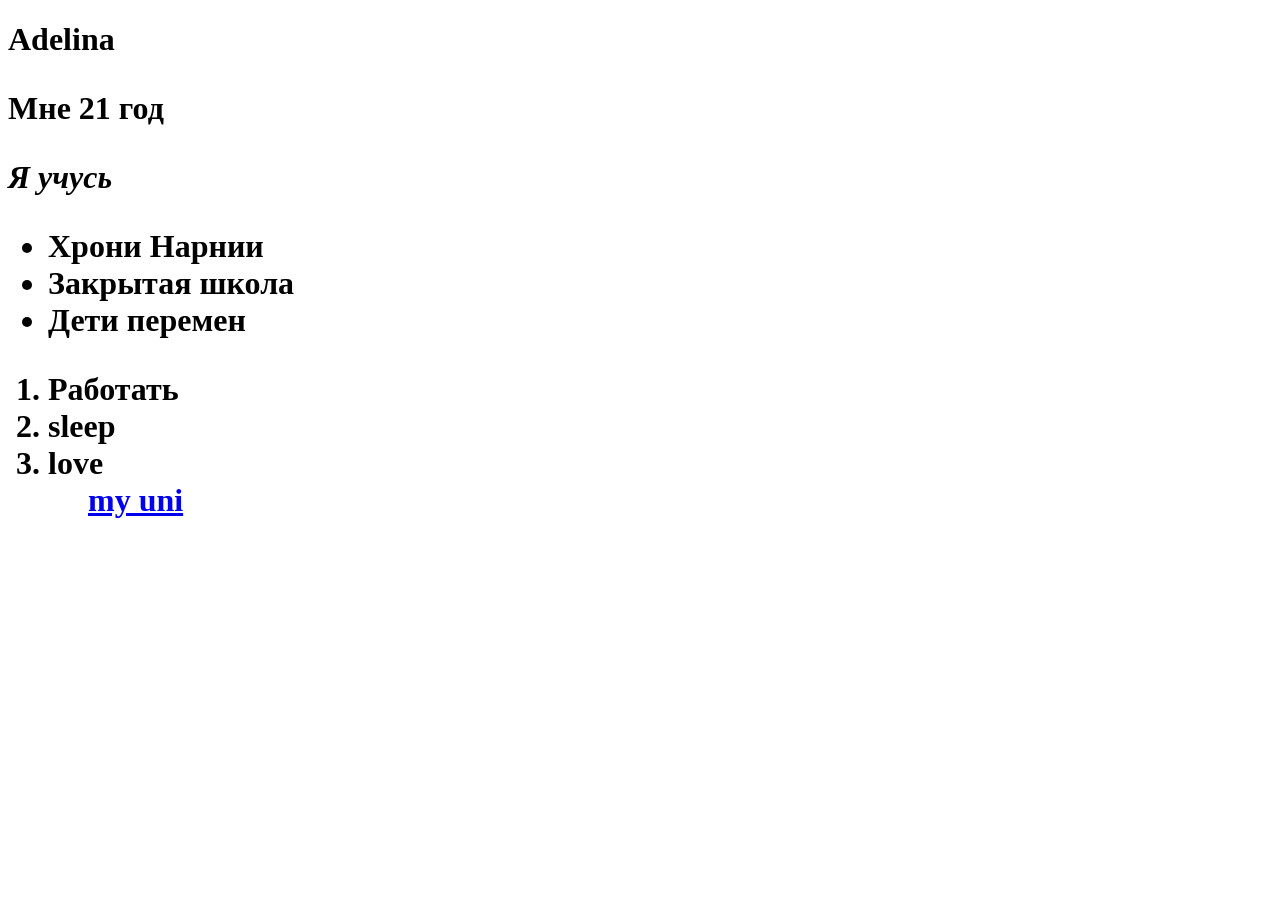
<file: index.html>
<!DOCTYPE html>

<html lang="ru">

<head>

&#x20; <meta charset="UTF-8">

&#x20; <meta name="viewport" content="width=device-width, initial-scale=1.0">

&#x20; <title>Заголовок вкладки</title>

</head>

<body>

&#x20; <h1> Adelina <h1>

&#x20; <p> <strong> Мне 21 год </strong> </p>

&#x20; <p> <em> Я учусь </em> </p>

&#x20; <ul>

&#x20;  <li> Хрони Нарнии </li>

&#x20;  <li> Закрытая школа </li>

&#x20;  <li> Дети перемен </li>

&#x20; </ul>

&#x20; <ol>

&#x20;   <li> Работать </li>

&#x20;   <li> sleep </li>

&#x20;   <li> love </li>

&#x20; <ol>

&#x20; <a href="https://kai.ru/"> my uni </a>

</body>

</html>
</file>
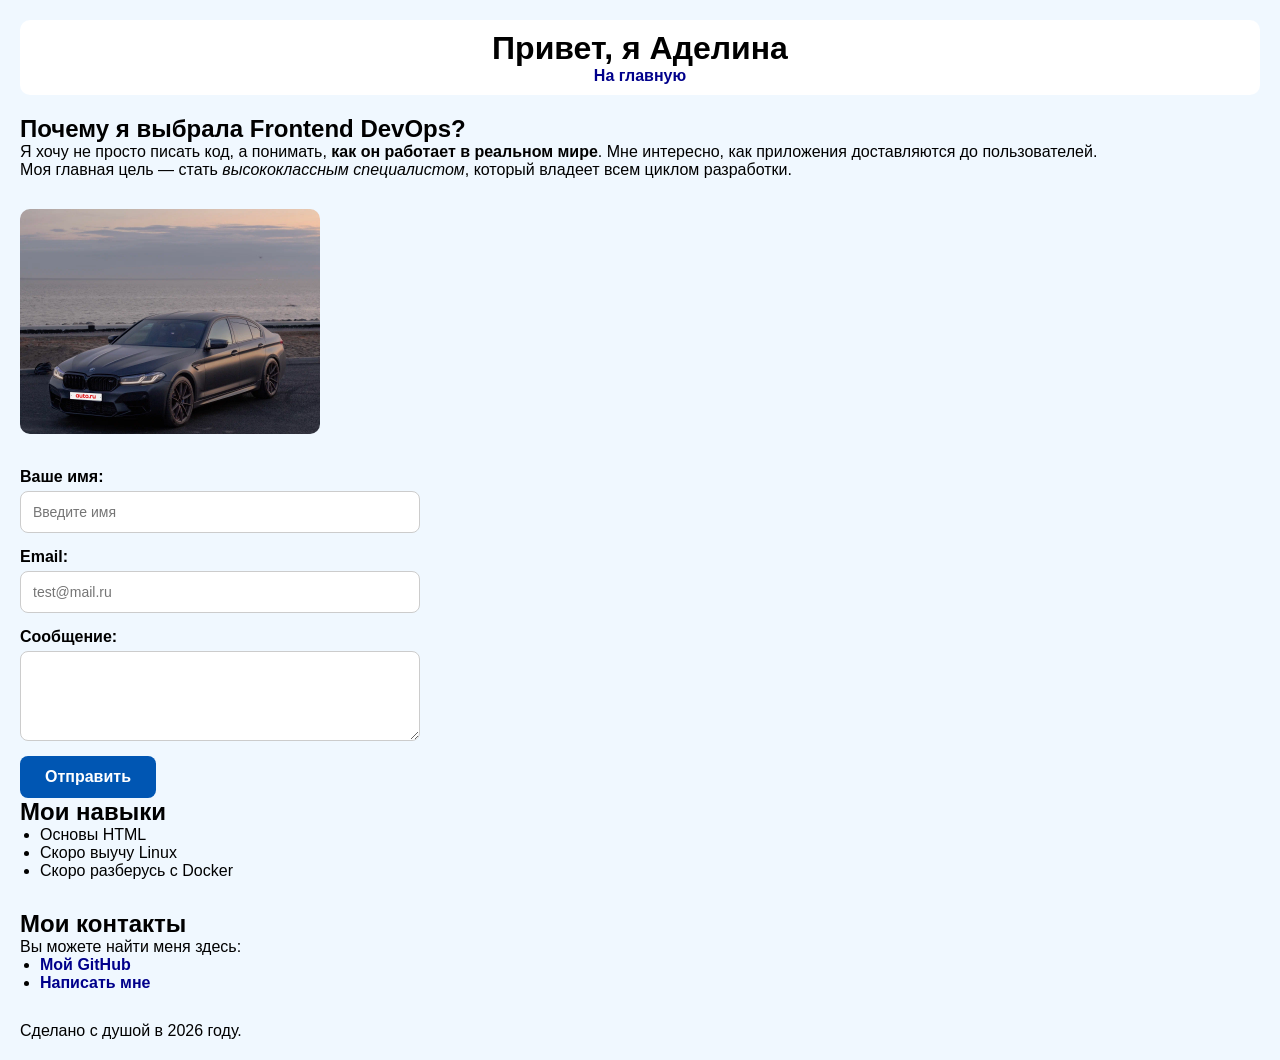
<file: aboutme.html>
<!DOCTYPE html>
<html lang="ru">
<head>
    <meta charset="UTF-8">
    <title>Обо мне</title>
    <link rel="stylesheet" href="style.css">
</head>
<body>

    <header>
        <h1>Привет, я Аделина</h1>
        <nav>
            <a href="index.html">На главную</a>
        </nav>
    </header>

    <main>
        <section>
            <h2>Почему я выбрала Frontend DevOps?</h2>
            <p>Я хочу не просто писать код, а понимать, <strong>как он работает в реальном мире</strong>. Мне интересно, как приложения доставляются до пользователей.</p>
            <p>Моя главная цель — стать <em>высококлассным специалистом</em>, который владеет всем циклом разработки.</p>
        </section>

        <img src="avatar.jpg" alt="машина мечты" class="avatar">
        <form>
          <label for="name">Ваше имя:</label>
          <input type="text" id="name" placeholder="Введите имя">

          <label for="email">Email:</label>
          <input type="email" id="email" placeholder="test@mail.ru">
          
          <label for="message">Сообщение:</label>
          <textarea id="message" rows="4"></textarea>

          <button type="sibmit">Отправить</button>
        </form>
        <section>
            <h2>Мои навыки</h2>
            <ul>
                <li>Основы HTML</li>
                <li>Скоро выучу Linux</li>
                <li>Скоро разберусь с Docker</li>
            </ul>
        </section>

        <section>
            <h2>Мои контакты</h2>
            <p>Вы можете найти меня здесь:</p>
            <ul>
                <li><a href="https://github.com">Мой GitHub</a></li>
                <li><a href="mailto:test@example.com">Написать мне</a></li>
            </ul>
        </section>
    </main>

    <footer>
        <p>Сделано с душой в 2026 году.</p>
    </footer>

</body>
</html>
</file>
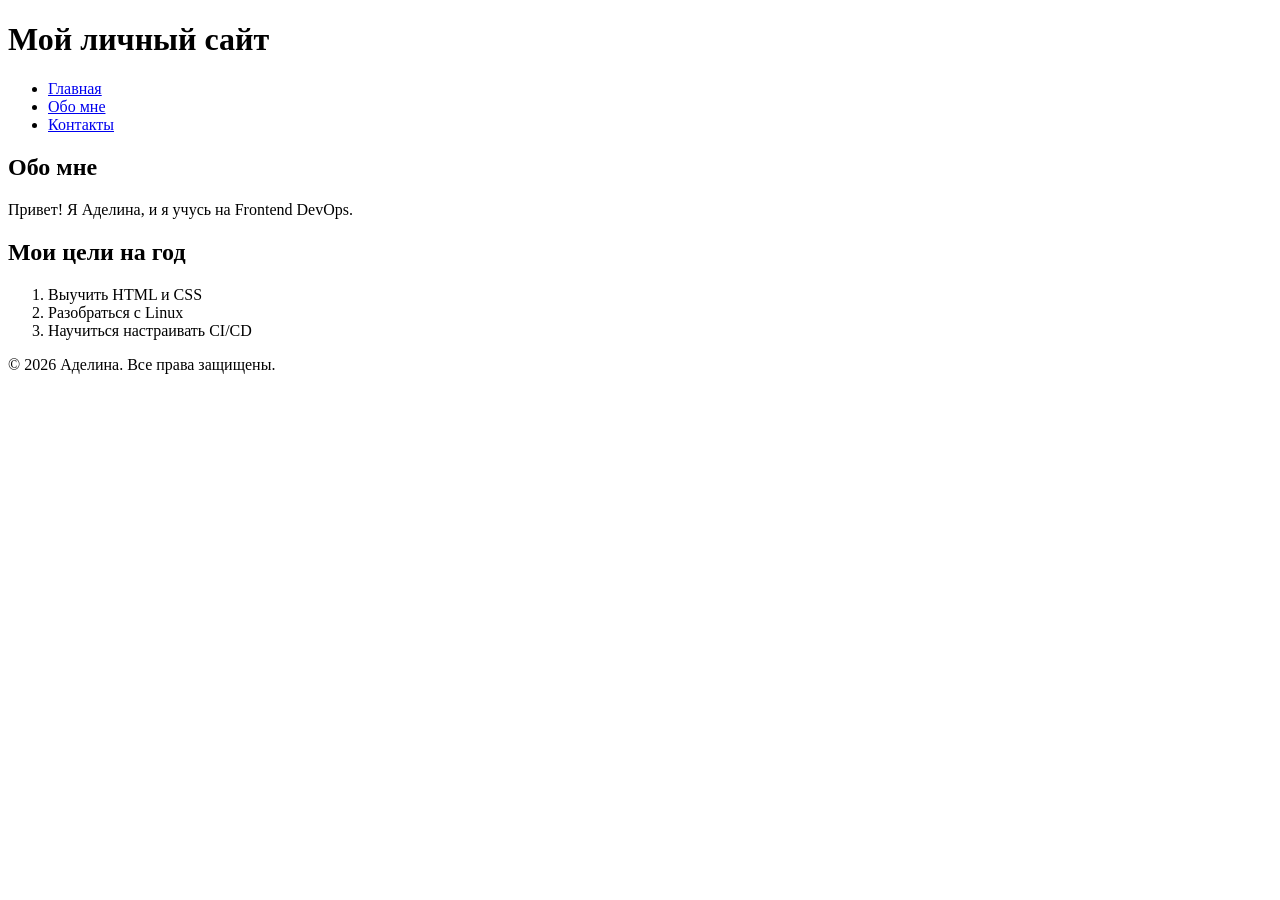
<file: структура.html>
<!DOCTYPE html>
<html lang="ru">
<head>
    <meta charset="UTF-8">
    <title>Семантическая страница</title>
</head>
<body>

    <header>
        <h1>Мой личный сайт</h1>
        <nav>
            <ul>
                <li><a href="#">Главная</a></li>
                <li><a href="#">Обо мне</a></li>
                <li><a href="#">Контакты</a></li>
            </ul>
        </nav>
    </header>

    <main>
        <section>
            <h2>Обо мне</h2>
            <p>Привет! Я Аделина, и я учусь на Frontend DevOps.</p>
        </section>

        <section>
            <h2>Мои цели на год</h2>
            <ol>
                <li>Выучить HTML и CSS</li>
                <li>Разобраться с Linux</li>
                <li>Научиться настраивать CI/CD</li>
            </ol>
        </section>
    </main>

    <footer>
        <p>&copy; 2026 Аделина. Все права защищены.</p>
    </footer>

</body>
</html>
</file>
<file: style.css>
* {
    margin: 0;
    padding: 0;
    box-sizing: border-box;
}

body {
    background-color: #f0f8ff;
    font-family: Arial, sans-serif;
    padding: 20px;
}

.avatar {
    width: 300px;
    border-radius: 10px;
    margin-bottom:20px;
}

header {
display: flex;
justify-content: space-between;
align-items: center;
background-color: white;
padding: 10px 20px;
border-radius: 10px;
margin-bottom: 20px;
flex-direction: column;
}

a {
text-decoration: none;
color: darkblue;
font-weight: bold;
}

/* Отступы для секций, чтобы текст не слипался */
section {
    margin-bottom: 30px;
}

/* Стили для подписей (label), чтобы они стояли над полями */
label {
    display: block;
    font-weight: bold;
    margin-bottom: 5px;
    margin-top: 10px;
}

/* Стили для полей ввода и текстового поля */
input, textarea {
    display: block;
    width: 100%;
    max-width: 400px;
    padding: 12px;
    margin-bottom: 15px;
    border: 1px solid #ccc;
    border-radius: 8px;
    font-family: Arial, sans-serif;
    font-size: 14px;
}

/* Стили для кнопки */
button {
    background-color: #0056b3;
    color: white;
    padding: 12px 25px;
    border: none;
    border-radius: 8px;
    cursor: pointer;
    font-weight: bold;
    font-size: 16px;
}

button:hover {
    background-color: #003366;
}

/* Немного отодвинем списки, чтобы точки не прилипали к краю */
ul, ol {
    margin-left: 20px;
}


@media (max-width: 768px) {
    /* Уменьшаем отступы, чтобы было больше места */
    body {
        padding: 10px;
    }

    /* Делаем заголовки поменьше, чтобы они влезали в экран */
    h1, h2 {
        font-size: 24px;
        word-wrap: break-word; /* Это свойство заставляет длинные слова переноситься на новую строку */
    }

    /* Картинка будет занимать всю ширину экрана */
    img {
        width: 100%;
        height: auto;
    }

    /* Поля формы тоже растянем на всю ширину */
    input, textarea, button {
        width: 100%;
        max-width: 100%;
    }
}
</file>
